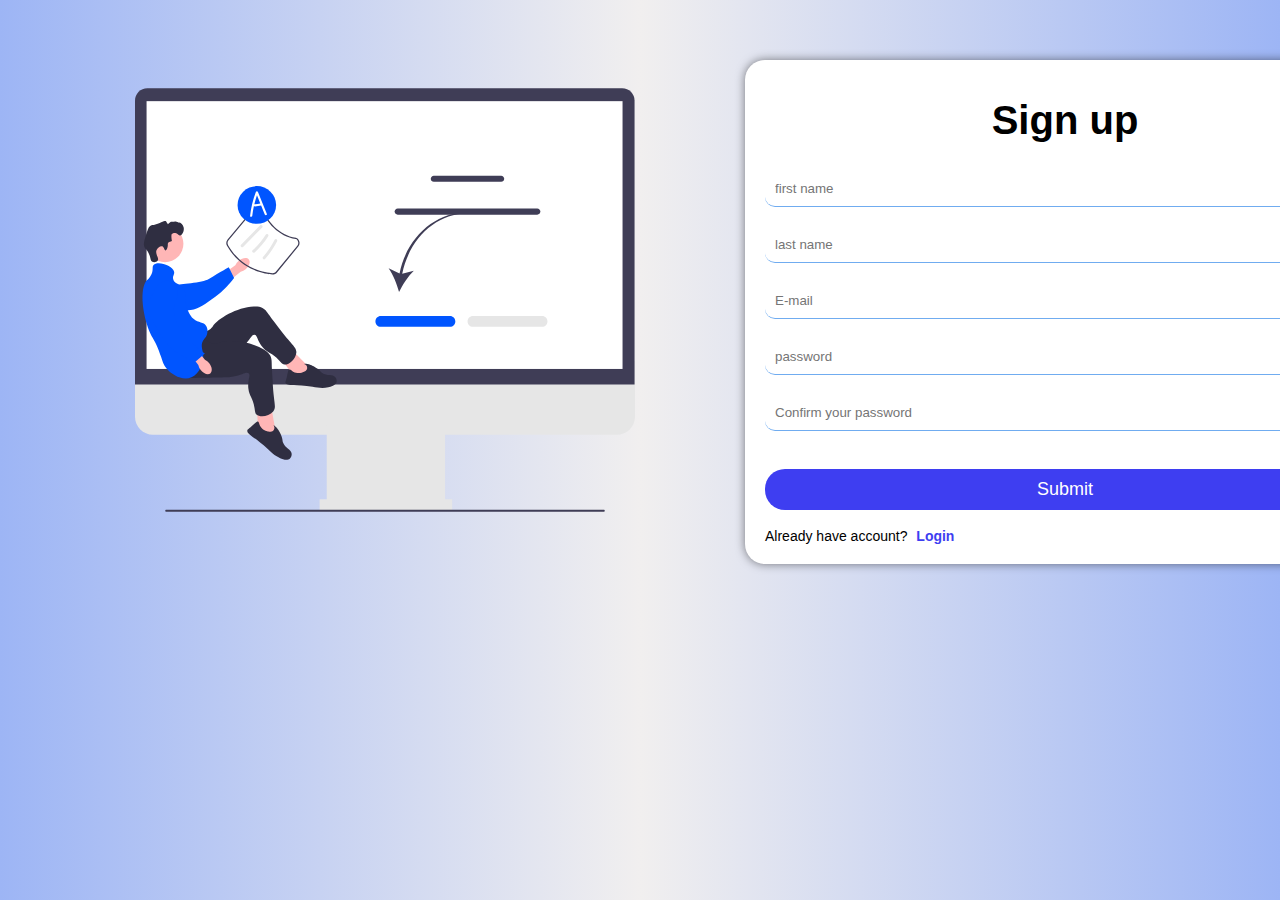
<file: index.html>
<!DOCTYPE html>
<html lang="en">
<head>
  
  <meta charset="UTF-8">
  <meta name="viewport" content="width=device-width, initial-scale=1.0">
  <title>Registration Form</title>
  <link rel="stylesheet" href="https://cdnjs.cloudflare.com/ajax/libs/font-awesome/6.5.1/css/all.min.css">
  <script src="js/jquery-3.7.1.js"></script>

  <link rel="stylesheet" href="css/register.css">
</head>
<body>
    
<div class="margin">
  <div class="alert-error"  >
    Email is already exists <i class="fa-solid fa-xmark margin-icon"></i>
  </div>
  <div>

  </div>
  <img src="image/imag2.svg" alt="quiz image">
  <form id="registrationForm"  class="position">
    
    <div class="">
      <h1 >Sign up</h1>
      <input type="text" id="firstName" name="firstName" class="checkVaildution" placeholder="first name">
      <div id="firstNameError" class="error-message" ></div>
    </div>

    <div class="">
    <input type="text" id="lastName" name="lastName" class="checkVaildution" placeholder="last name">
    <div id="lastNameError" class="error-message"></div>
    </div>
   
    <div class="">
      <input type="text" id="email" name="email"  class="checkVaildution" placeholder="E-mail">
      <div id="emailError" class="error-message"></div>
      <!-- <div class="alert-errorr">Email is already exists</div> -->

    </div>

    <div class="">
      <input type="password" id="password" name="password" class="checkVaildution" autocomplete="off" placeholder="password"> 
      <div id="passwordError" class="error-message"></div>
      
    </div>
   
    <div class="">
    <input type="password" id="confirmPassword" name="confirmPassword" class="checkVaildution" autocomplete="off" placeholder="Confirm your password">
    <div id="confirmPasswordError" class="error-message"></div>

    </div>
    
    <button  id="submit">Submit</button>
    <p class="login">Already have account? <a id="loginLink" style="cursor: pointer;">Login</a></p>
    </form>
   
  </div>
  <script src="js/registr.js"></script>
  
</body>
</html>
</file>
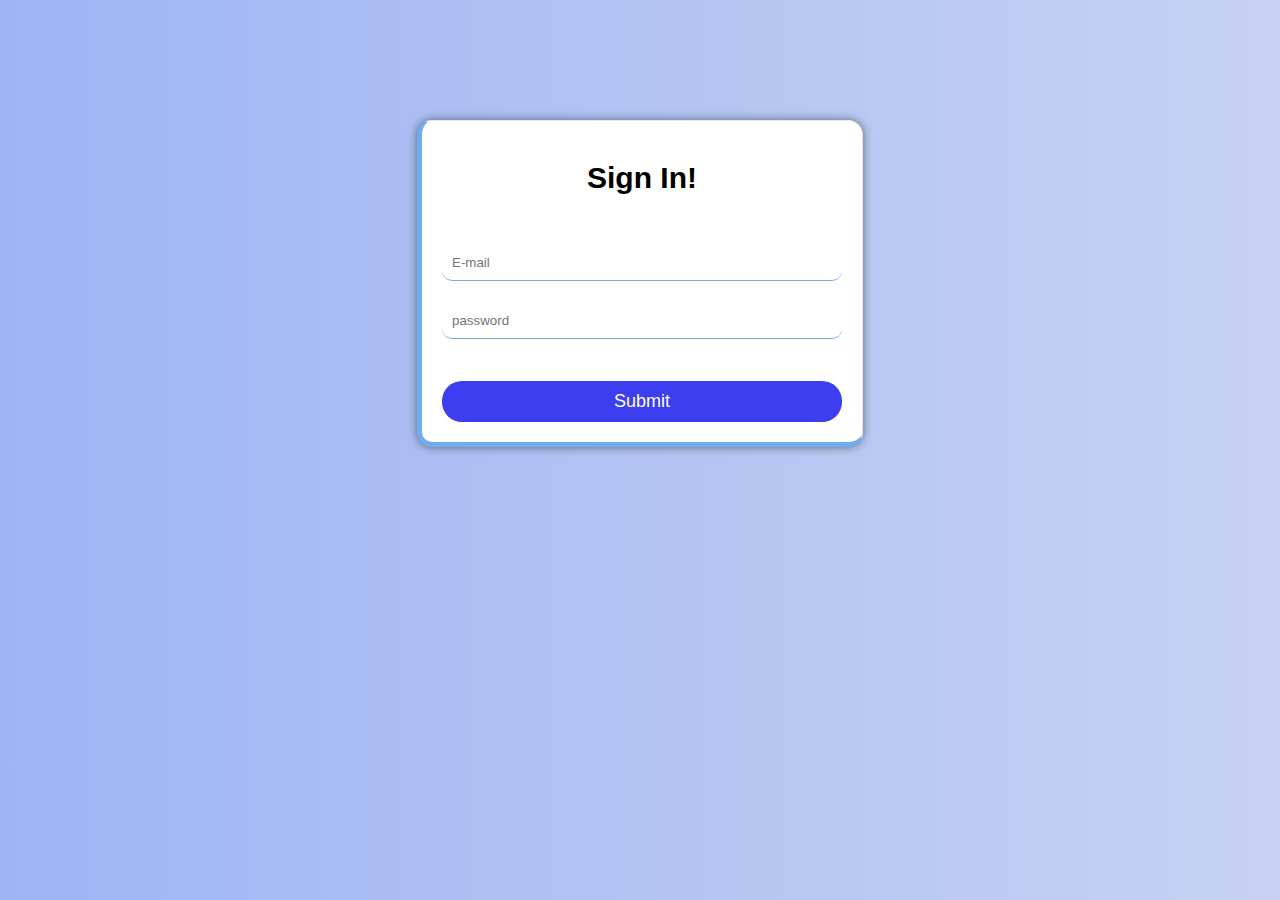
<file: login.html>
<!DOCTYPE html>
<html lang="en">

<head>

  <meta charset="UTF-8">
  <meta name="viewport" content="width=device-width, initial-scale=1.0">


  <title>Registration Form</title>
  <link rel="stylesheet" href="https://cdnjs.cloudflare.com/ajax/libs/font-awesome/6.5.1/css/all.min.css">
  <script src="js/jquery-3.7.1.js"></script>
  <link rel="stylesheet" href="css/login.css">

  <style>

  </style>
</head>

<body>

  <div>
    <!-- <img src="imag2.svg" alt="quiz image"> -->
    <div class="alert-error position">
      Email or Password is not correct <i class="fa-solid fa-xmark margin-icon"></i>
    </div>
    <form id="registrationForm" class="position">
      <h1>Sign In!</h1>
      <!-- <h3>sign in!</h3> -->
      <div class="margin">
        <input type="text" id="email" name="email" class="checkVaildution" autocomplete="off" placeholder="E-mail">
        <div id="emailError" class="error-message"></div>

      </div>

      <div class="margin">
        <input type="password" id="password" name="password" class="checkVaildution" autocomplete="off" placeholder="password">
        <div id="passwordError" class="error-message"></div>

      </div>


      <button>Submit</button>
    </form>
  </div>


  <script src="js/login.js"></script>
</body>

</html>
</file>
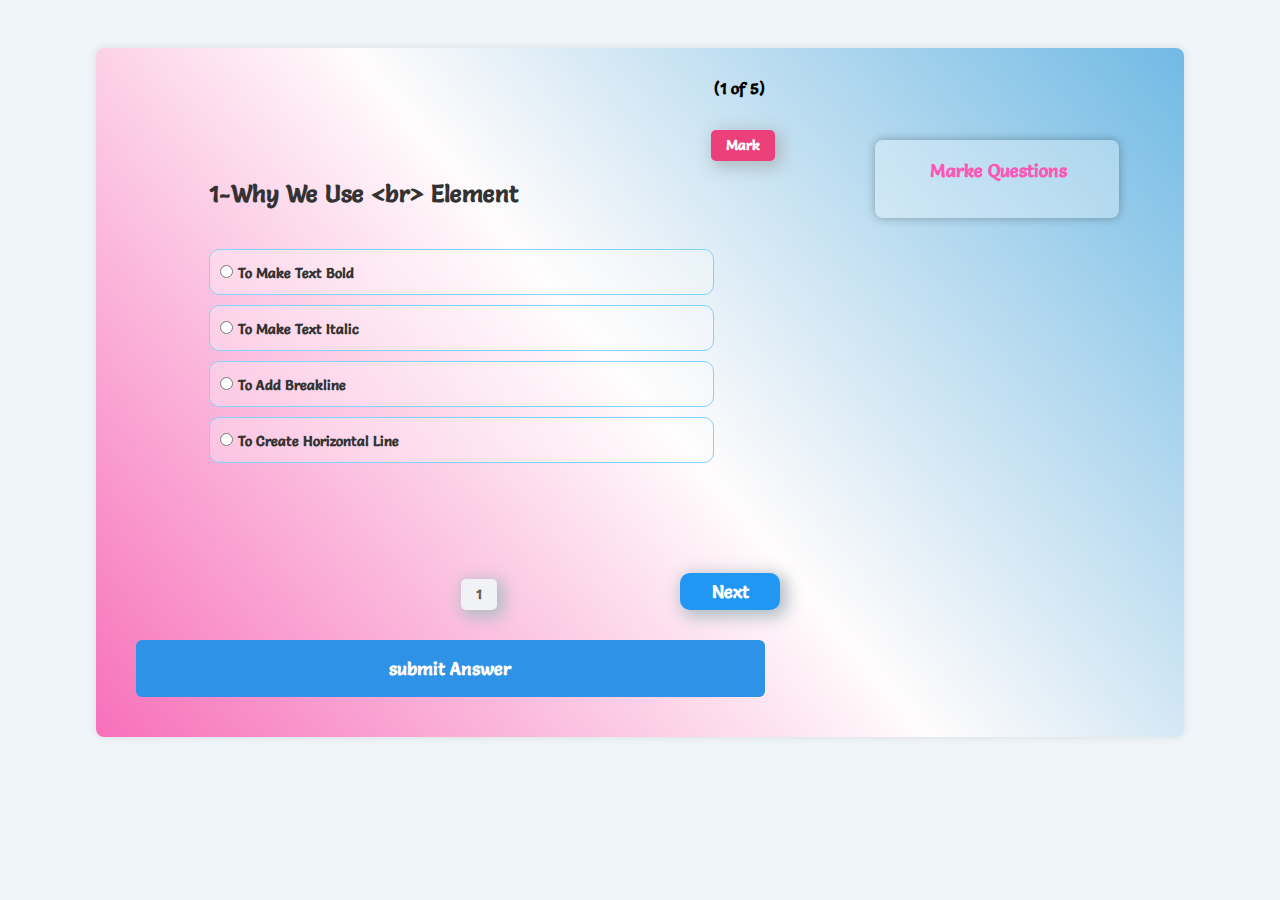
<file: quiz.html>
<!DOCTYPE html>
<html lang="en">

<head>
    <meta charset="UTF-8">
    <meta name="viewport" content="width=device-width, initial-scale=1.0">
    <title>Document</title>
    <link rel="stylesheet" href="https://cdnjs.cloudflare.com/ajax/libs/font-awesome/6.5.1/css/all.min.css">
    <link rel="preconnect" href="https://fonts.gstatic.com" crossorigin>
    <link href="https://fonts.googleapis.com/css2?family=Salsa&display=swap" rel="stylesheet">
    <link rel="stylesheet" href="css/bootstrap.min.css">
    <link rel="stylesheet" href="css/style.css">
    <script src="js/jquery-3.7.1.js"></script>
    <style>
    </style>
</head>

<body>
    <div class="background-img">
        <div class="quiz-app container my-5 position-relative">
            <div class="quiz-info ">
                <div class="count my-2  "> <span></span></div>
            </div>
            <div class="row justify-content-around ">
                <div class="col-7 height-div position-re">
                    <div class="quiz-area">

                    </div>
                    <div class="answers-area">

                    </div>



                    <button type="button" class="left desgn-btn ">Previous</button>

                    <button type="button" class="numberOfQuestion desgn-btn "></button>
                    <button type="button" class="right desgn-btn ">Next</button>



                    <button class="mark">Mark</button>



                </div>
                <div class="col-3  height-div markedList-col">
                    <div id="markedList">
                        <h4>Marke Questions</h4>
                        <ul></ul>
                    </div>

                </div>
            </div>





            <button class="submit-button">submit Answer</button>


            <div class="countdown">
                <!-- <span class="minutes">02</span> : <span class="seconds">45</span> -->
            </div>


        </div>

    </div>

    <!-- <script src="script.js"></script> -->
    <!-- <script src="train.js"></script> -->
    <script src="js/bootstrap.bundle.min.js"></script>
    <script src="js/question.js"></script>
    <script src="js/quiz.js"></script>

</body>

</html>
</file>
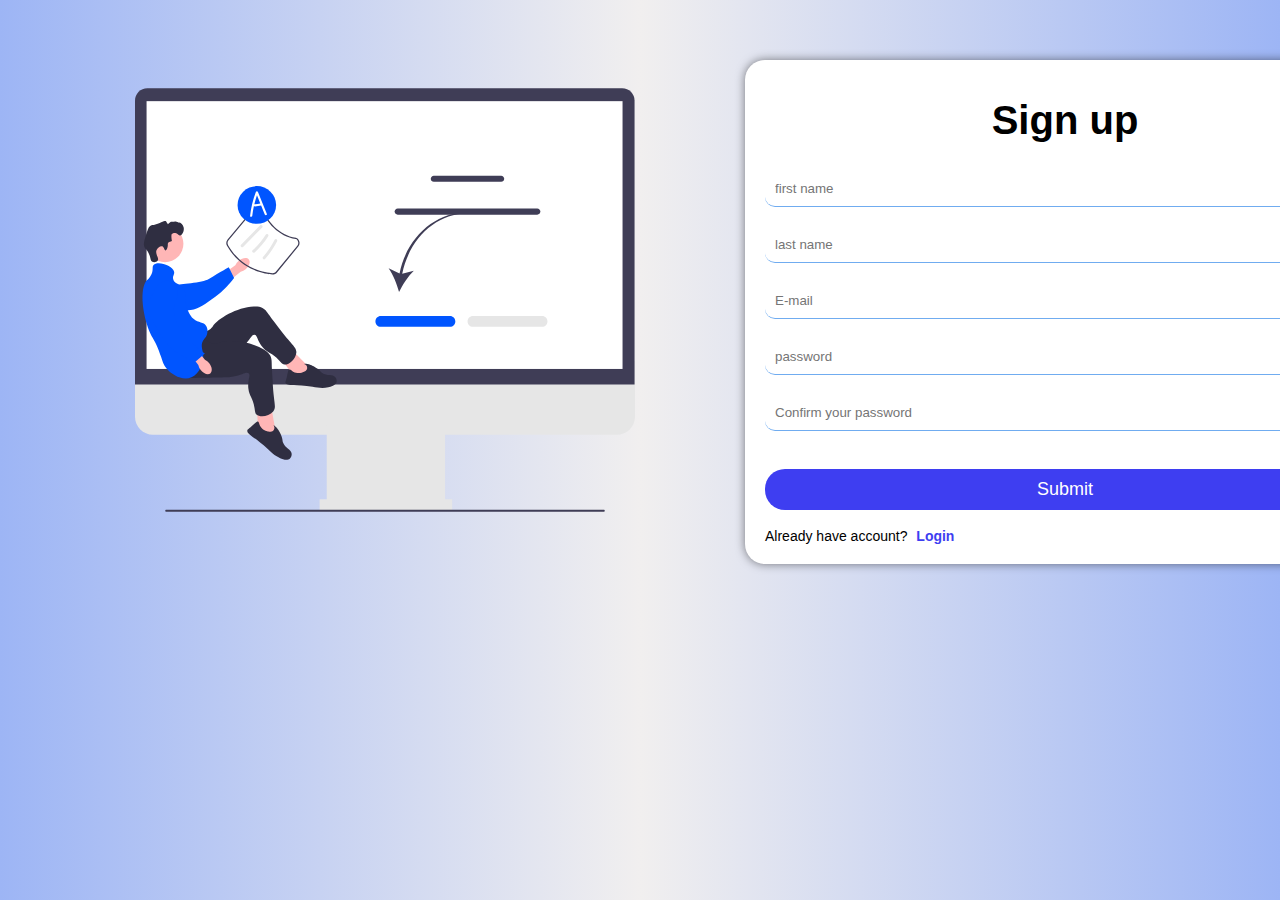
<file: register.html>
<!DOCTYPE html>
<html lang="en">
<head>
  
  <meta charset="UTF-8">
  <meta name="viewport" content="width=device-width, initial-scale=1.0">
  <title>Registration Form</title>
  <link rel="stylesheet" href="https://cdnjs.cloudflare.com/ajax/libs/font-awesome/6.5.1/css/all.min.css">
  <script src="js/jquery-3.7.1.js"></script>

  <link rel="stylesheet" href="css/register.css">
</head>
<body>
    
<div class="margin">
  <div class="alert-error"  >
    Email is already exists <i class="fa-solid fa-xmark margin-icon"></i>
  </div>
  <div>

  </div>
  <img src="image/imag2.svg" alt="quiz image">
  <form id="registrationForm"  class="position">
    
    <div class="">
      <h1 >Sign up</h1>
      <input type="text" id="firstName" name="firstName" class="checkVaildution" placeholder="first name">
      <div id="firstNameError" class="error-message" ></div>
    </div>

    <div class="">
    <input type="text" id="lastName" name="lastName" class="checkVaildution" placeholder="last name">
    <div id="lastNameError" class="error-message"></div>
    </div>
   
    <div class="">
      <input type="text" id="email" name="email"  class="checkVaildution" placeholder="E-mail">
      <div id="emailError" class="error-message"></div>
      <!-- <div class="alert-errorr">Email is already exists</div> -->

    </div>

    <div class="">
      <input type="password" id="password" name="password" class="checkVaildution" autocomplete="off" placeholder="password"> 
      <div id="passwordError" class="error-message"></div>
      
    </div>
   
    <div class="">
    <input type="password" id="confirmPassword" name="confirmPassword" class="checkVaildution" autocomplete="off" placeholder="Confirm your password">
    <div id="confirmPasswordError" class="error-message"></div>

    </div>
    
    <button  id="submit">Submit</button>
    <p class="login">Already have account? <a id="loginLink">Login</a></p>
    </form>
   
  </div>
  <script src="js/registr.js"></script>
  
</body>
</html>
</file>
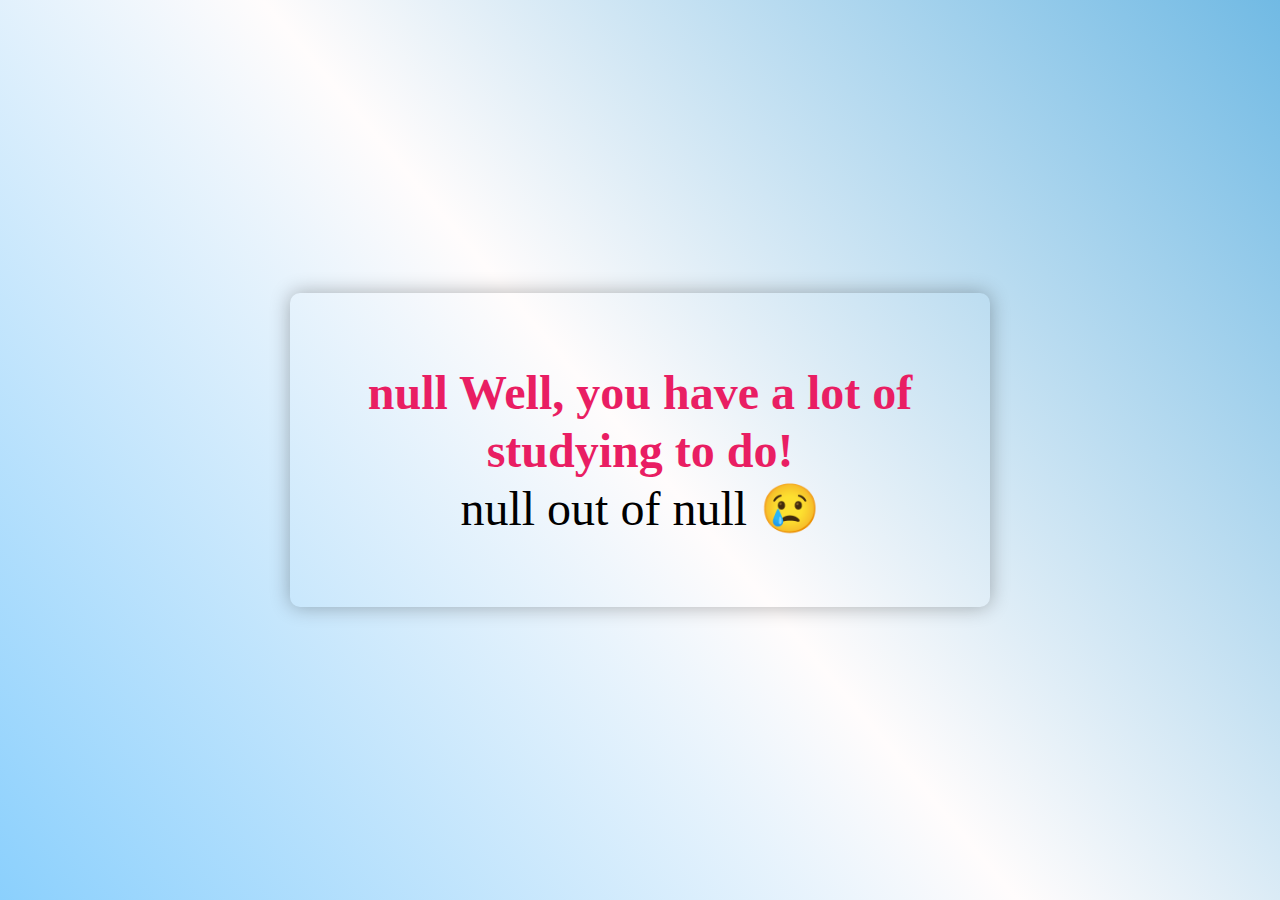
<file: sadPage.html>
<!DOCTYPE html>
<html lang="en">

<head>
    <meta charset="UTF-8">
    <meta name="viewport" content="width=device-width, initial-scale=1.0">
    <title>Document</title>
    <script src="js/jquery-3.7.1.js"></script>
    <style>
        body {
            font-family: 'Salsa', cursive;
            font-size: 50px;
            display: flex;
            align-items: center;
            justify-content: center;
            height: 100vh;
            margin: 0;
            overflow: hidden;
            background: linear-gradient(50deg, rgb(139, 208, 253), #fffcfc, #71bae4);
        }

        div {
            text-align: center;
            position: absolute;
            max-width: 660px;
            padding: 20px;
            border-radius: 10px;
            box-shadow: 0 0 20px rgba(0, 0, 0, 0.3);
        }

        .addName {
            font-weight: bold;
            color: #e91e63;
            font-size: 48px;
        }

        .score,
        .sadEmoji {
            font-size: 48px;
            margin-top: 20px;
        }

        img {
            width: 600px;
            height: 600px;
            position: absolute;
            right: -500px;
            top: 50px;
        }
   </style>
</head>

<body>
    
      
  
    <div>
        <p><span class="addName"></span> <span class="score"></span> <span class="sadEmoji">&#128546;</span></p>
    </div>
    <script>
        $('.score').text(` ${localStorage.getItem('score')} out of ${localStorage.getItem('numberOfLength')}`);
        $('.addName').html(` ${localStorage.getItem('name')}  Well, you have a lot of studying to do!<br>`);
    </script>
</body>

</html>
</file>
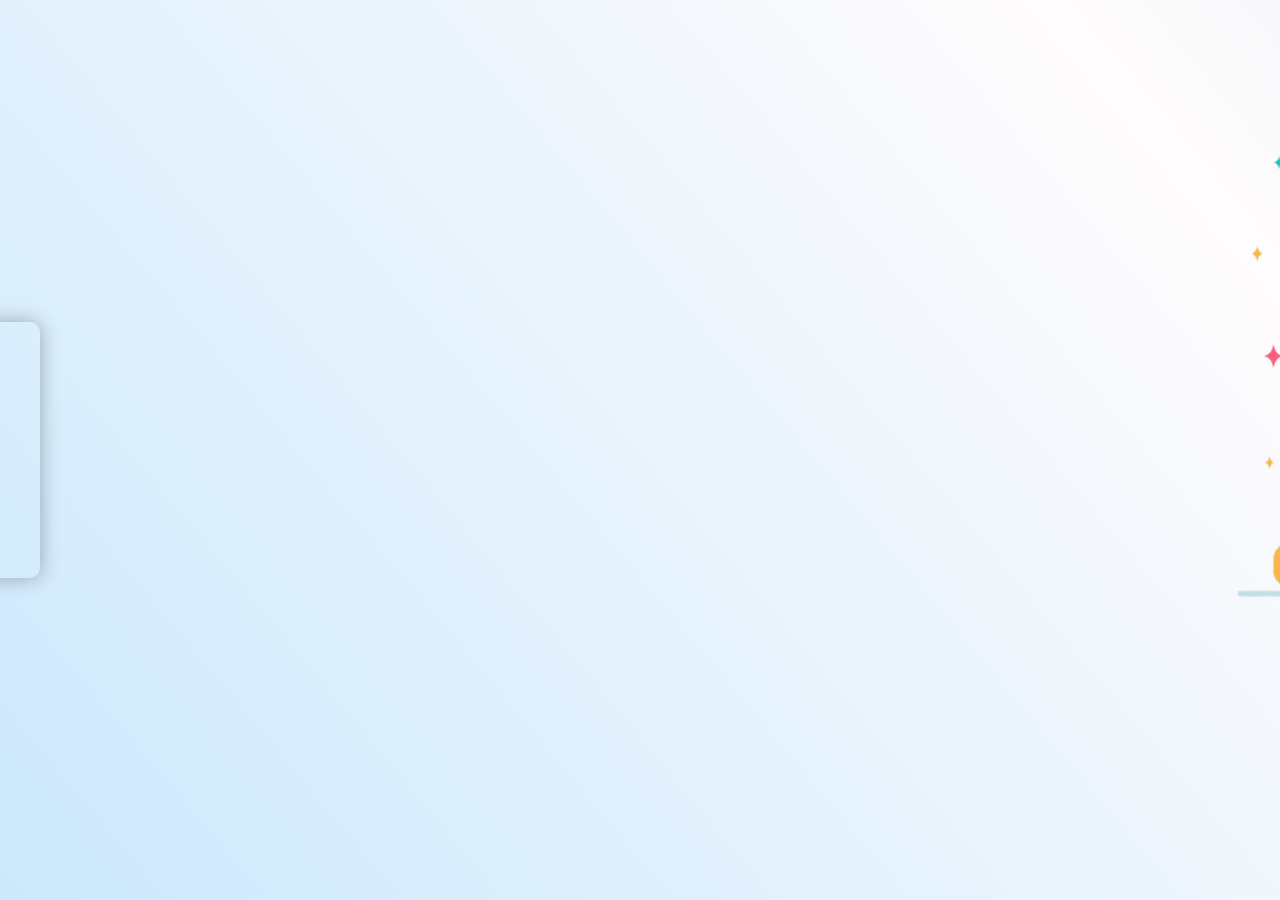
<file: scroreReslt.html>
<!DOCTYPE html>
<html lang="en">
<head>
    <meta charset="UTF-8">
    <meta name="viewport" content="width=device-width, initial-scale=1.0">
    <title>Document</title>
    <link rel="stylesheet" href="css/scroreReslt.css">
    <script src="js/jquery-3.7.1.js"></script>
   
</head>

<body>

    <div>
        <p><span class="addName"></span> <span class="score"></span> <span class="happyEmoji">&#128512;</span></p>
    </div>
    <img src="image/5891-removebg-preview.png" alt="success">

    <script>
        $('.score').text(` ${localStorage.getItem('score')} out of ${localStorage.getItem('numberOfLength')}`);
        $('.addName').html(`Dear ${localStorage.getItem('name')},<br>`);
    </script>
</body>

</html>
</file>
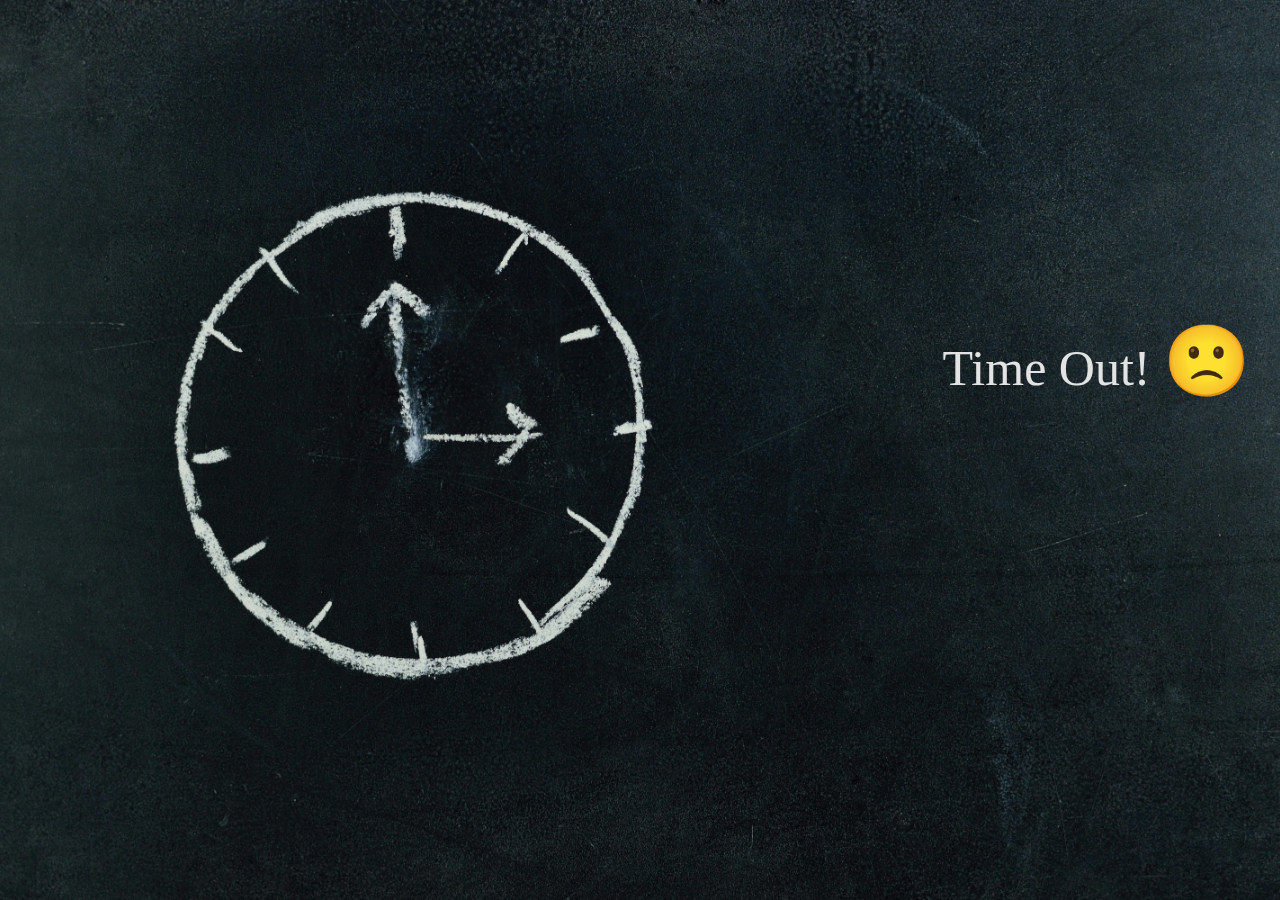
<file: timeOut.html>
<!DOCTYPE html>
<html lang="en">

<head>
    <meta charset="UTF-8">
    <meta name="viewport" content="width=device-width, initial-scale=1.0">
    <title>Document</title>
    <script src="js/jquery-3.7.1.js"></script>

    <style>
        body {
            font-family: 'Salsa', cursive;
            font-size: 50px;
            display: flex;
            align-items: center;
            justify-content: center;
            height: 100vh;
            margin: 0;
            transition: background-color 0.5s ease;
            background-image: url(image/pexels-photo-745365.jpeg);
            background-position: center;
            background-repeat: no-repeat;
            background-attachment: fixed;
            background-size: cover;
        }

        div {
            text-align: center;
            transition: background-color 0.5s ease;
        }
        .sadEmoji {
            font-size: 70px;
            margin-top: 10px;
        }
        .sadEmojia{
            font-size: 200px;
            /* margin-top: 10px; */
        }
        p {
            color: #e3e3e3;
            position: absolute;
            top: 30%;
            right: 30px;
        }
    </style>
</head>

<body>
    <div>
        <p><span class="addName"></span> Time Out! <span class="sadEmoji">&#128577;</span></p>
    </div>

    <script>
        $('.addName').text(localStorage.getItem('name'));
    </script>
</body>

</html>
</file>
<file: css/register.css>
* {
  margin: 0;
}

@keyframes slideIn {
  from {
    opacity: 0;
    transform: translateX(100%);
  }
  to {
    opacity: 1;
    transform: translateX(0);
  }
}
@keyframes slideInFromLeft {
  from {
    opacity: 0;
    transform: translateX(-100%);
  }
  to {
    opacity: 1;
    transform: translateX(0);
  }
}
.alert-error {
  max-width: 600px;

  background-color: #ff0000c7;
  color: #fff;
  padding: 13px 15px;
  border: none;
  border-radius: 10px;
  display: none;
  position: relative;
  left:600px;
  margin-top: 0.5%;
}
.margin{
  margin-left: 135px;
}
.margin-icon {
  margin-left: 422px;
}
body {
  font-family: "Arial", sans-serif;
  background: linear-gradient(
    90deg,
    rgb(157, 181, 245),
    #f1efef,
    rgb(157, 181, 245)
  );
  margin: 0;
  padding: 0;
}
.margin {
  margin-bottom: 2px;
}
h1 {
  /* color: transparent; */
  text-align: center;
  font-size: 40px;
  padding-bottom: 10px;
  font-family: "Franklin Gothic Medium", "Arial Narrow", Arial, sans-serif;
  /* background-color: #3e3ef1; */
  background-clip: text;
}

#registrationForm {
  max-width: 600px;
  margin: 10px;
  background-color: #fff;
  padding: 20px;
  border-radius: 20px;
  position: relative;
  left: 600px;
  top: 50px;
  box-shadow: 0 0 10px rgba(7, 7, 7, 0.5);
  animation: slideIn 2s ease-out; 
}

img {
  width: 500px;
  height: 500px;
  position: absolute;
  top: 50px;
  animation: slideInFromLeft 2s ease-out;
}

input {
  width: 95%;
  padding: 10px;
  margin-bottom: 20px;
  border: none;
  border-bottom: 1px solid #70acf0;
  border-radius: 10px;
  display: inline-block;
}

button {
  background-color: #3e3ef1;
  color: #fff;
  width: 100%;
  padding: 10px 15px;
  border: none;
  border-radius: 4px;
  cursor: pointer;
  font-size: 18px;
  margin-top: 20px;
  font-family: "Franklin Gothic Medium", "Arial Narrow", Arial, sans-serif;
  border-radius: 20px;
}

button:hover {
  background-color: #0529cc;
}

.error {
  border: 2px solid #ff0000;
}

.error-message {
  color: #ff0000c7;
  margin-top: 1px;
  display: none;
  font-size: 14px;
  position: relative;
  bottom: 10px;
}
#submit,
h1 {
  margin: 18px 0px;
}
.login{
  font-size: 14px;
}
.login a{
  text-decoration: none;
color:  #3e3ef1;
 font-weight: bold;
 padding-left: 5px;
}
</file>
<file: css/login.css>
body {
  margin: 0;
  animation: gradientAnimation 10s infinite;
  background: linear-gradient(
    90deg,
    rgb(157, 181, 245),
    #f1efef,
    rgb(157, 181, 245)
  );
  background-size: 400% 400%;
  font-family: "Franklin Gothic Medium", "Arial Narrow", Arial, sans-serif;
}

@keyframes gradientAnimation {
  0% {
    background-position: 0% 50%;
  }

  50% {
    background-position: 100% 50%;
  }

  100% {
    background-position: 0% 50%;
  }
}
@keyframes formAnimation {
  0% {
    opacity: 0;
    transform: translateX(-60px);
  }

  100% {
    opacity: 1;
    transform: translateX(0);
  }
}
.margin-icon {
  margin-left: 177px;
  /* display: inline-block; */
}
.margin {
  margin-bottom: 2px;
}
h1 {
  /* color: #3e3ef1; */
  font-weight: bold;
  font-size: 30px;
  text-align: center;
  margin-bottom: 50px;
  font-family: "Franklin Gothic Medium", "Arial Narrow", Arial, sans-serif;
}

h3 {
  color: rgb(223, 93, 114);
}

#registrationForm {
  position: relative;
  top: 100px;
  display: block;
  text-align: center;
  max-width: 400px;
  margin: 20px auto;
  padding: 20px;
  background-color: #fff;
  border: 1px solid #ebe5e5;
  border-radius: 15px;
  box-shadow: 0 0 10px rgba(7, 7, 7, 0.5);
  border-left: 5px solid #70acf0;
  border-bottom: 5px solid #70acf0;
  animation: gradientAnimation 10s infinite, formAnimation 5s ease-in-out;
}

input {
  width: 95%;
  padding: 10px;
  margin-bottom: 20px;
  border: none;
  border-bottom: 1px solid #70acf0;
  border-radius: 10px;
  display: inline-block;
}

button {
  background-color: #3e3ef1;
  color: #fff;
  width: 100%;
  padding: 10px 15px;
  border: none;
  border-radius: 4px;
  cursor: pointer;
  font-size: 18px;
  margin-top: 20px;
  font-family: "Franklin Gothic Medium", "Arial Narrow", Arial, sans-serif;
  border-radius: 20px;
}

button:hover {
  background-color: #0529cc;
}

.error {
  border: 2px solid #ff0000;
}

.error-message {
  color: #ff0000;
  margin-top: 1px;
  display: none;
  font-size: 14px;
  right: 130px;
  position: relative;
  bottom: 10px;
}
.alert-error {
  max-width: 426px;

  background-color: #ff0000c7;
  color: #fff;
  padding: 13px 15px;
  border: none;
  border-radius: 10px;
  display: none;
  margin: auto;
  margin-top: 0.5%;
}
</file>
<file: css/style.css>
body {
  background-color: #f0f5f9; 
  font-family: 'Salsa', cursive;
  margin: 0;
  padding: 0;
}
.container {
  max-width: 85%;
  margin: 0 auto;
}
.quiz-app {
  background: linear-gradient(50deg, rgb(247, 112, 186), #fffcfc, #71bae4); 
  border-radius: 8px;
  box-shadow: 0 0 10px rgba(0, 0, 0, 0.1);
  padding: 20px;
}
.quiz-info {

  text-align: center;
  margin-bottom: 20px;
}
/* .quiz-area,
.answers-area {
  margin: 0 auto;
  max-width: 600px; 
} */
/* .count {
  color: #be0f0f;
  font-weight: bold;
} */
/* .answer label {
  cursor: pointer;
  font-weight: bold;
  color: #333;
  font-size: 14px;
} */
#markedList {
  padding: 20px;
  background-color: rgba(255, 255, 255, 0.3); 
  border-radius: 8px;
  box-shadow: 0 0 10px rgba(0, 0, 0, 0.3);
}

#markedList h4 {
  margin-left: 35px;
  margin-bottom: 10px;
  font-size: 18px;
  color: #fc57b7; 
}
.height-div {
  height: 500px;
  border-radius: 8px;
  padding-top: 20px;
}
#markedList ul {
  padding: 0;
  list-style-type: none;
}

#markedList li {
  border: 1px solid #ec407a; 
  background-color: #eddde2; 
  border-radius: 10px;
  padding: 10px;
  margin-bottom: 10px;
  cursor: pointer;
  color: #4e4a4a; 
  font-weight: bold;
}


.answers-area div {
  border: 1px solid #81d4fa; 
  border-radius: 10px;
  width: 100%;
  padding: 10px;
  margin: 10px 0;
  background-color: rgba(255, 255, 255, 0.3); 
  transition: background-color 0.3s ease;
}
.answers-area div:hover {
  background-color: #b3e0f2; 
}
.position-re {
  position: relative;
}


.quiz-app .answers-area .answer label {
  cursor: pointer;
  font-weight: bold;
  color: #333;
  font-size: 14px;
  margin-left: 5px;
  position: relative;
  font-size: 14px;
  transition: color 0.3s ease;
  text-decoration-style: none;
}



.quiz-area,
.answers-area {
  margin: 40px 48px;
}
.desgn-btn,
.mark {
  border: none;
  border-radius: 10px;
  box-shadow: 4px 4px 16px 3px #b0bec5; 
  border-radius: 5px;
  padding: 5px 15px;
  background-color: #f1f2f5; 
  color: #636262;
  font-size: 14px;
  position: relative;
  left: 1px;
  font-weight: bold;
}
.submit-button {
  background-color: #2e93e6; 
  display: block;
  width: 60%;
  margin: 20px;
  padding: 15px;
  border: none;
  color: #fff;
  font-weight: bold;
  font-size: 18px;
  cursor: pointer;
  border-radius: 6px;
}

.submit-button:hover,
.right.desgn-btn:hover {
  background-color: #0487f3; 
}
.left.desgn-btn:hover,
.mark:hover{
  background-color: #c50575;
}

.left,
.right,
.mark,
.numberOfQuestion {
  position: absolute;
}

.numberOfQuestion {
  bottom: 2%;
  left: 50%;
}
.count {
  color: black;
  font-weight: bold;
  text-align: center;
  margin-left: 19%;
}
.mark {
  top: 2%;
  left: 90%;
  background-color: #ec407a; 
  color: #fff;
  font-size: 14px;
  font-weight: bold;
  border: none;
}
h4 {
  font-weight: bold;
  color: #333;
}

.countdown {
  position: absolute;
  font-weight: bold;
  top: 20px;
  right: 20px;
  font-size: 20px;
  color: #333;
}
.right.desgn-btn {
  background-color: #2196f3;
  width: 100px;
  padding: 5px 10px;
  border: none;
  border-radius: 10px;
  cursor: pointer;
  font-size: 18px;
  color: #fff;
  left: 550px;
  bottom: 2%;
  left: 85%;
}
.left.desgn-btn{
  background-color: #ec407a;
  width: 100px;
  padding: 5px 10px;
  border: none;
  border-radius: 10px;
  cursor: pointer;
  font-size: 18px;
  color: #fff;
  bottom: 2%;
  left: 2%;
}
</file>
<file: css/scroreReslt.css>
body {
    font-family: 'Salsa', cursive;
    font-size: 50px;
    display: flex;
    align-items: center;
    justify-content: center;
    height: 100vh;
    margin: 0;
    overflow: hidden;
    background: linear-gradient(50deg, rgb(139, 208, 253), #fffcfc, #71bae4);
    background-size: 400% 400%;
    animation: gradientAnimation 10s infinite;
    transition: background-color 0.2s ease;
}

@keyframes gradientAnimation {
    0% {
        background-position: 0% 50%;
    }

    50% {
        background-position: 100% 50%;
    }

    100% {
        background-position: 0% 50%;
    }
}

div {
    text-align: center;
    position: absolute;
    left: -500px; 
    width: 500px;
    padding: 20px;
    border-radius: 10px;
    box-shadow: 0 0 20px rgba(0, 0, 0, 0.3);
    animation: slideInLeft 3s ease forwards; 
}

.addName {
    font-weight: bold;
    color: #e91e63;
    font-size: 48px;
}

.score,
.happyEmoji {
    font-size: 48px;
    margin-top: 20px;
}

img {
    width: 600px;
    height: 600px;
    position: absolute;
    right: -500px;
    top: 50px;
    animation: slideInRight 3s ease forwards; 
}

@keyframes slideInLeft {
    to {
        left: 200px; 
    }
}

@keyframes slideInRight {
    to {
        right: 120px; 
    }
}
</file>
